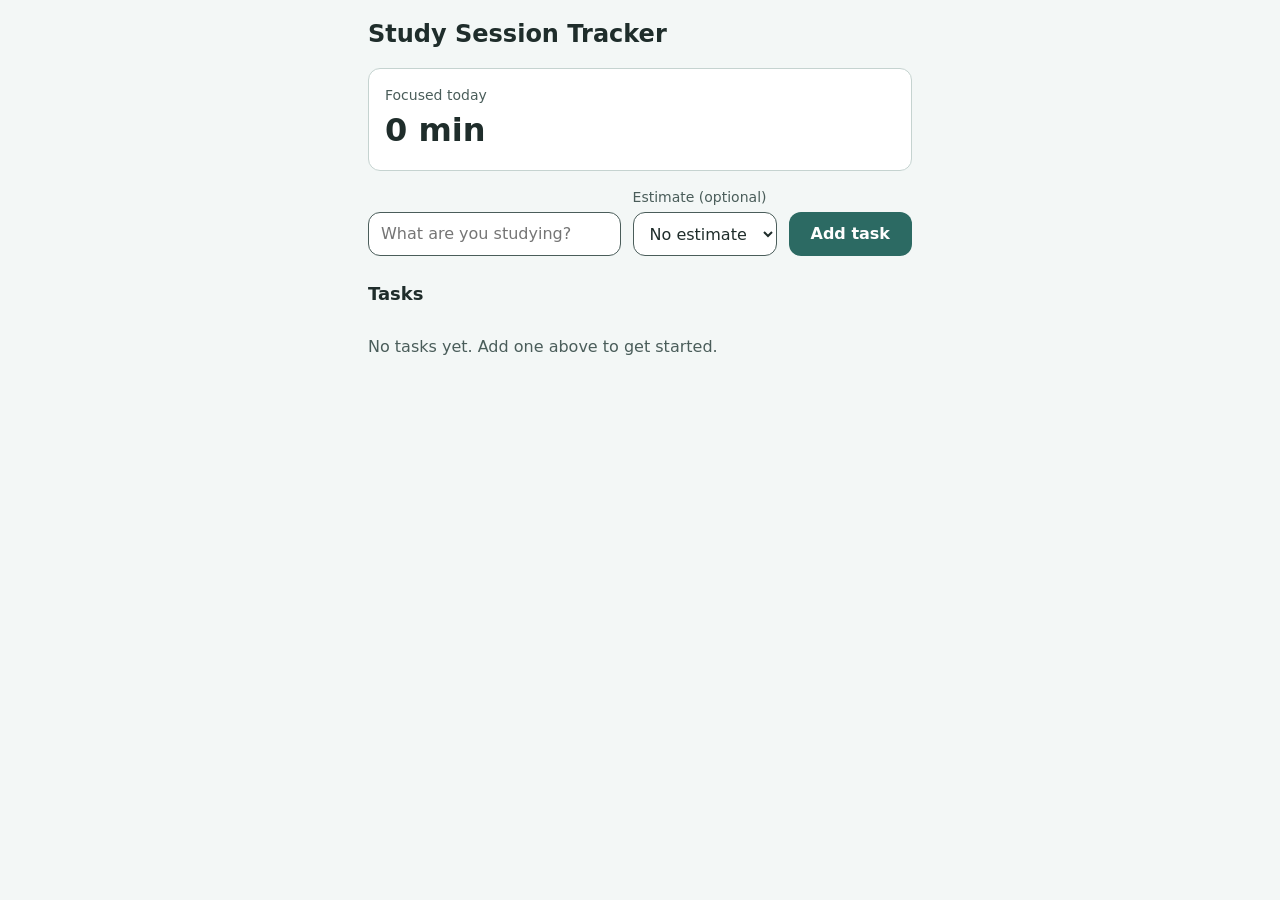
<file: index.html>
<!DOCTYPE html>
<html lang="en">
<head>
  <meta charset="UTF-8">
  <meta name="viewport" content="width=device-width, initial-scale=1">
  <title>Study Session Tracker</title>
  <link rel="stylesheet" href="style.css">
</head>
<body>
  <main class="app">
    <header class="app-header">
      <h1>Study Session Tracker</h1>

      <!-- Today's total focused minutes -->
      <section class="summary" aria-labelledby="total-label">
        <p id="total-label" class="summary-label">Focused today</p>
        <p id="today-total" class="summary-value" aria-live="polite">0 min</p>
      </section>
    </header>

    <!-- Shown only while a session is running (filled in by app.js) -->
    <p id="session-banner" class="session-banner" hidden></p>

    <!-- Add a task: title plus an optional estimate for the whole task -->
    <form id="task-form" class="task-form">
      <div class="field">
        <label for="task-title" class="visually-hidden">Task title</label>
        <input
          id="task-title"
          type="text"
          placeholder="What are you studying?"
          maxlength="100"
          autocomplete="off"
          required
        >
      </div>

      <div class="field">
        <label for="task-estimate">Estimate (optional)</label>
        <select id="task-estimate">
          <option value="">No estimate</option>
          <option value="30">30 min</option>
          <option value="60">1 hour</option>
          <option value="120">2 hours</option>
          <option value="180">3 hours</option>
          <option value="240">4 hours</option>
          <option value="300">5 hours</option>
        </select>
      </div>

      <button type="submit" class="btn btn-primary">Add task</button>
    </form>

    <section aria-labelledby="tasks-heading">
      <h2 id="tasks-heading">Tasks</h2>
      <ul id="task-list" class="task-list"></ul>
      <p id="empty-message" class="empty" hidden>No tasks yet. Add one above to get started.</p>
    </section>
  </main>

  <!-- storage.js must load first: app.js uses its functions -->
  <script src="storage.js"></script>
  <script src="app.js"></script>
</body>
</html>
</file>
<file: style.css>
/* ---------- Design tokens (calm palette, AA contrast on their backgrounds) ---------- */
:root {
  --bg: #f3f7f6;
  --surface: #ffffff;
  --text: #1f2d2b;
  --text-muted: #4a5d5a;
  --border: #c5d3d0;
  --primary: #2c6a63;        /* white text on this is ~5.8:1 */
  --primary-hover: #245852;
  --stop: #94452f;           /* white text on this is ~6:1 */
  --stop-hover: #7b3926;
  --active-bg: #e6f2ef;
  --disabled-bg: #e3ebe9;
  --ring-track: #cfdcd9;
  --focus: #1b5e9b;

  --radius: 12px;
  --space: 1rem;
  --font: system-ui, -apple-system, "Segoe UI", Roboto, sans-serif;
}

/* ---------- Base (mobile-first) ---------- */
*,
*::before,
*::after {
  box-sizing: border-box;
}

/* Makes the `hidden` attribute win over any display rule set below */
[hidden] {
  display: none !important;
}

body {
  margin: 0;
  font-family: var(--font);
  font-size: 1rem;
  line-height: 1.5;
  color: var(--text);
  background: var(--bg);
}

.app {
  max-width: 36rem;
  margin: 0 auto;
  padding: var(--space);
}

h1 {
  font-size: 1.5rem;
  margin: 0 0 var(--space);
  overflow-wrap: anywhere;
}

h2 {
  font-size: 1.125rem;
  margin: 1.5rem 0 0.75rem;
}

/* Visible keyboard focus for every interactive element */
:focus-visible {
  outline: 3px solid var(--focus);
  outline-offset: 2px;
}

/* Hides text visually but keeps it available to screen readers */
.visually-hidden {
  position: absolute;
  width: 1px;
  height: 1px;
  overflow: hidden;
  clip: rect(0 0 0 0);
  white-space: nowrap;
}

/* ---------- Today's total ---------- */
.summary {
  background: var(--surface);
  border: 1px solid var(--border);
  border-radius: var(--radius);
  padding: var(--space);
}

.summary-label {
  margin: 0;
  color: var(--text-muted);
  font-size: 0.875rem;
}

.summary-value {
  margin: 0;
  font-size: 2rem;
  font-weight: 700;
}

/* ---------- "Session in progress" banner ---------- */
.session-banner {
  margin: var(--space) 0 0;
  padding: 0.75rem var(--space);
  background: var(--active-bg);
  border: 1px solid var(--primary);
  border-radius: var(--radius);
}

.session-banner a {
  color: var(--primary);
  font-weight: 600;
}

/* ---------- Form fields ---------- */
.task-form {
  display: grid;
  gap: 0.75rem;
  margin-top: var(--space);
}

.field {
  display: grid;
  gap: 0.25rem;
}

.field label {
  font-size: 0.875rem;
  color: var(--text-muted);
}

input[type="text"],
input[type="number"],
select {
  width: 100%;
  min-height: 44px;
  padding: 0.5rem 0.75rem;
  font: inherit;
  color: var(--text);
  background: var(--surface);
  border: 1px solid var(--text-muted);
  border-radius: var(--radius);
}

/* ---------- Buttons (also used on links that act like buttons) ---------- */
.btn {
  display: inline-flex;
  align-items: center;
  justify-content: center;
  min-height: 44px;           /* comfortable touch target */
  padding: 0.5rem 1.25rem;
  font: inherit;
  font-weight: 600;
  color: #ffffff;
  text-decoration: none;
  border: 2px solid transparent;
  border-radius: var(--radius);
  cursor: pointer;
}

.btn-primary { background: var(--primary); }
.btn-primary:hover { background: var(--primary-hover); }

.btn-stop { background: var(--stop); }
.btn-stop:hover { background: var(--stop-hover); }

.btn-secondary {
  color: var(--primary);
  background: var(--surface);
  border-color: var(--primary);
}
.btn-secondary:hover { background: var(--active-bg); }

.btn:disabled {
  color: var(--text-muted);
  background: var(--disabled-bg);
  cursor: not-allowed;
}

/* ---------- Task list ---------- */
.task-list {
  list-style: none;
  margin: 0;
  padding: 0;
  display: grid;
  gap: 0.75rem;
}

.task {
  display: grid;
  grid-template-columns: 1fr auto;
  align-items: center;
  gap: 0.25rem 0.75rem;
  padding: var(--space);
  background: var(--surface);
  border: 1px solid var(--border);
  border-radius: var(--radius);
}

.task.is-active {
  background: var(--active-bg);
  border-color: var(--primary);
}

.task-title {
  font-weight: 600;
  overflow-wrap: anywhere;    /* long titles don't break the layout */
}

.task-meta {
  grid-column: 1;
  margin: 0;
  color: var(--text-muted);
  font-size: 0.875rem;
}

/* The action button sits on the right and spans the title and meta rows */
.task .btn {
  grid-column: 2;
  grid-row: 1 / span 2;
}

/* Estimate progress bar runs full width under the text */
.task-progress {
  grid-column: 1 / -1;
  width: 100%;
  height: 8px;
  margin-top: 0.5rem;
  border: 0;
  border-radius: 4px;
  overflow: hidden;
  appearance: none;
  background: var(--ring-track);
}
.task-progress::-webkit-progress-bar { background: var(--ring-track); }
.task-progress::-webkit-progress-value { background: var(--primary); }
.task-progress::-moz-progress-bar { background: var(--primary); }

.empty {
  color: var(--text-muted);
}

/* ---------- Focus page ---------- */
.back-link {
  display: inline-block;
  margin-bottom: var(--space);
  color: var(--primary);
  font-weight: 600;
}

.focus h1 {
  margin-bottom: 0.25rem;
}

.focus-sub {
  margin: 0 0 1rem;
  color: var(--text-muted);
}

/* Session length presets */
.preset-grid {
  display: grid;
  grid-template-columns: repeat(3, 1fr);
  gap: 0.75rem;
}

.custom-form {
  display: flex;
  gap: 0.75rem;
  align-items: end;
  margin-top: var(--space);
}

.custom-form .field {
  flex: 1;
}

.open-ended {
  width: 100%;
  margin-top: var(--space);
}

.error {
  min-height: 1.5rem;
  margin: 0.5rem 0 0;
  color: var(--stop);
}

/* The timer ring: the one standout element on the focus page */
.ring {
  position: relative;
  width: min(80vw, 18rem);
  aspect-ratio: 1;
  margin: 1.5rem auto;
}

.ring svg {
  display: block;
  width: 100%;
  height: 100%;
}

.ring-track {
  fill: none;
  stroke: var(--ring-track);
  stroke-width: 10;
}

.ring-arc {
  fill: none;
  stroke: var(--primary);
  stroke-width: 10;
  stroke-linecap: round;
}

.ring.is-open .ring-arc { opacity: 0.35; }       /* open-ended: no goal, so the ring stays quiet */
.ring.is-up .ring-arc { stroke: var(--stop); }   /* countdown finished */

.ring-center {
  position: absolute;
  inset: 0;
  display: flex;
  flex-direction: column;
  align-items: center;
  justify-content: center;
}

.time {
  margin: 0;
  font-size: clamp(2.5rem, 12vw, 3.5rem);
  font-weight: 700;
  font-variant-numeric: tabular-nums;   /* digits keep a fixed width so the clock doesn't jiggle */
}

.time-caption {
  margin: 0;
  color: var(--text-muted);
}

.ring.is-up .time-caption {
  color: var(--stop);
  font-weight: 600;
}

.focus-actions {
  display: grid;
  gap: 0.75rem;
}

.hint {
  margin: var(--space) 0 0;
  color: var(--text-muted);
  font-size: 0.875rem;
}

/* Smooth ring movement, only for people who haven't asked for reduced motion */
@media (prefers-reduced-motion: no-preference) {
  .ring-arc {
    transition: stroke-dashoffset 0.5s linear;
  }
}

/* ---------- Wider screens ---------- */
@media (min-width: 30rem) {
  .task-form {
    grid-template-columns: 1fr auto auto;
    align-items: end;
  }

  .focus-actions {
    grid-template-columns: 1fr 1fr;
  }
}
</file>
